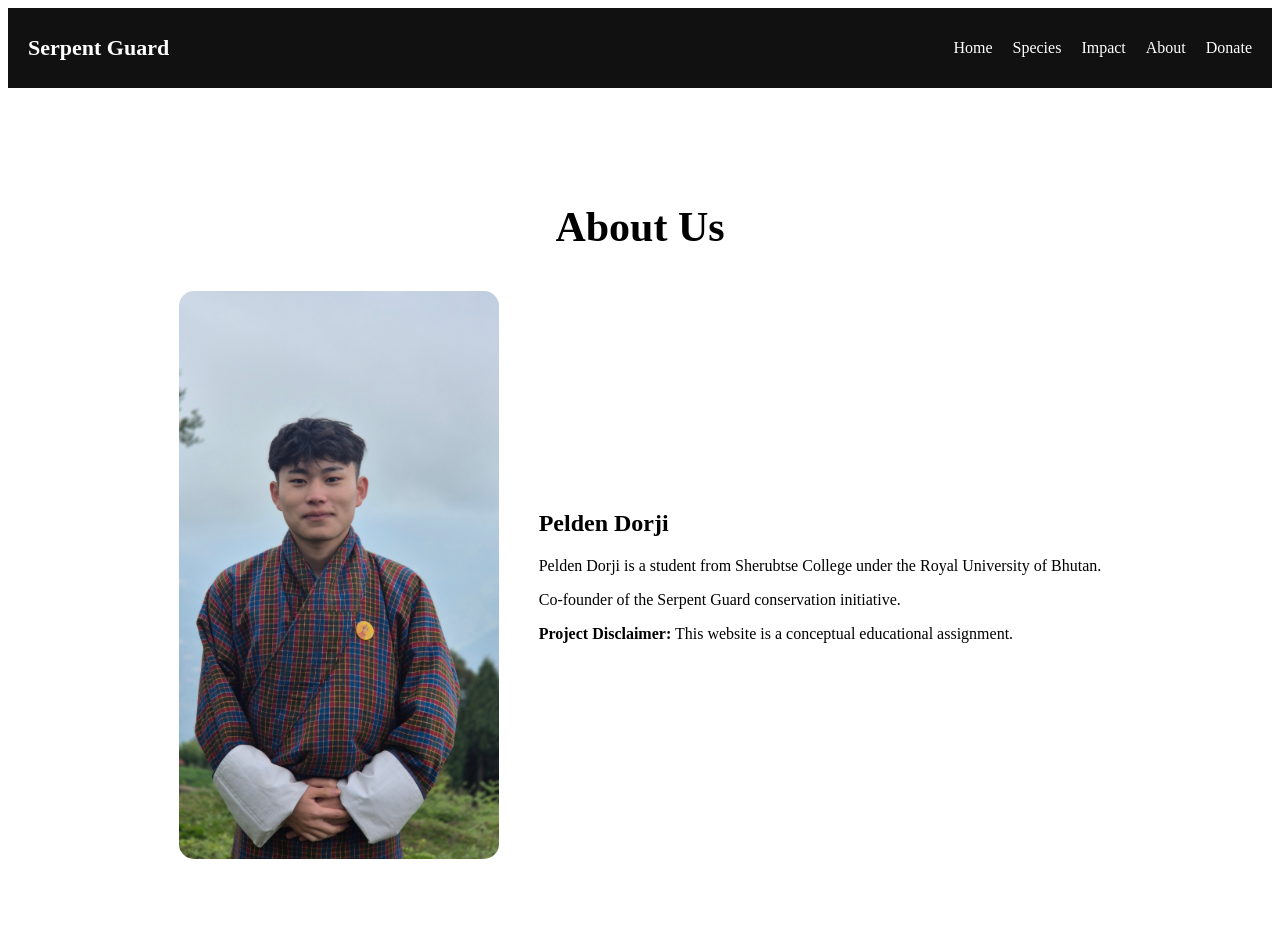
<file: about.html>
<!DOCTYPE html>
<html lang="en">
<head>
<meta charset="UTF-8">
<meta name="viewport" content="width=device-width, initial-scale=1.0">
<title>About Us</title>
<link rel="stylesheet" href="style.css">
</head>
<body>

<nav>

<div class="logo">Serpent Guard</div>

<div class="hamburger" onclick="toggleMenu()">
☰
</div>

<ul id="navLinks">
<li><a href="index.html">Home</a></li>
<li><a href="species.html">Species</a></li>
<li><a href="impact.html">Impact</a></li>
<li><a href="about.html">About</a></li>
<li><a href="donate.html">Donate</a></li>
</ul>

</nav>

<section id="about">
<h2 class="section-title">About Us</h2>

<div class="about-container">
<img src="./20260426_132249(0).jpg" alt="Pelden Dorji">

<div class="about-text">
<h2>Pelden Dorji</h2>
<p>Pelden Dorji is a student from Sherubtse College under the Royal University of Bhutan.</p>

<p>Co-founder of the Serpent Guard conservation initiative.</p>

<p><strong>Project Disclaimer:</strong> This website is a conceptual educational assignment.</p>
</div>
</div>
</section>

</body>
</html>
</file>
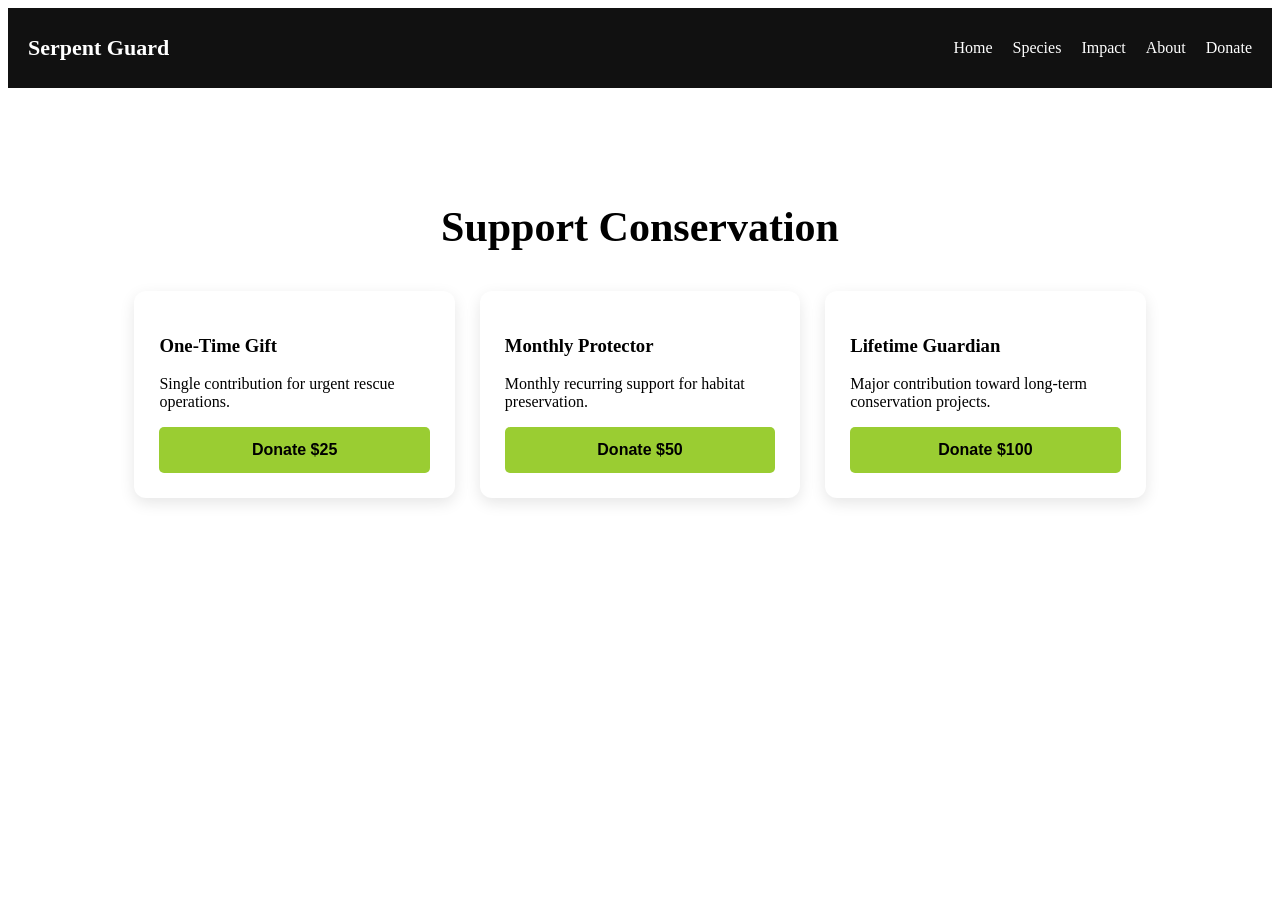
<file: donate.html>
<!DOCTYPE html>
<html lang="en">
<head>
<meta charset="UTF-8">
<meta name="viewport" content="width=device-width, initial-scale=1.0">
<title>Donate</title>
<link rel="stylesheet" href="style.css">
</head>
<body>


<nav>

<div class="logo">Serpent Guard</div>

<div class="hamburger" onclick="toggleMenu()">
☰
</div>

<ul id="navLinks">
<li><a href="index.html">Home</a></li>
<li><a href="species.html">Species</a></li>
<li><a href="impact.html">Impact</a></li>
<li><a href="about.html">About</a></li>
<li><a href="donate.html">Donate</a></li>
</ul>

</nav>
<section>
<h2 class="section-title">Support Conservation</h2>

<div class="grid">

<div class="card">
<h3>One-Time Gift</h3>
<p>Single contribution for urgent rescue operations.</p>
<button class="btn donate-btn" data-amount="25">Donate $25</button>
</div>

<div class="card">
<h3>Monthly Protector</h3>
<p>Monthly recurring support for habitat preservation.</p>
<button class="btn donate-btn" data-amount="50">Donate $50</button>
</div>

<div class="card">
<h3>Lifetime Guardian</h3>
<p>Major contribution toward long-term conservation projects.</p>
<button class="btn donate-btn" data-amount="100">Donate $100</button>
</div>

</div>
</section>
</file>
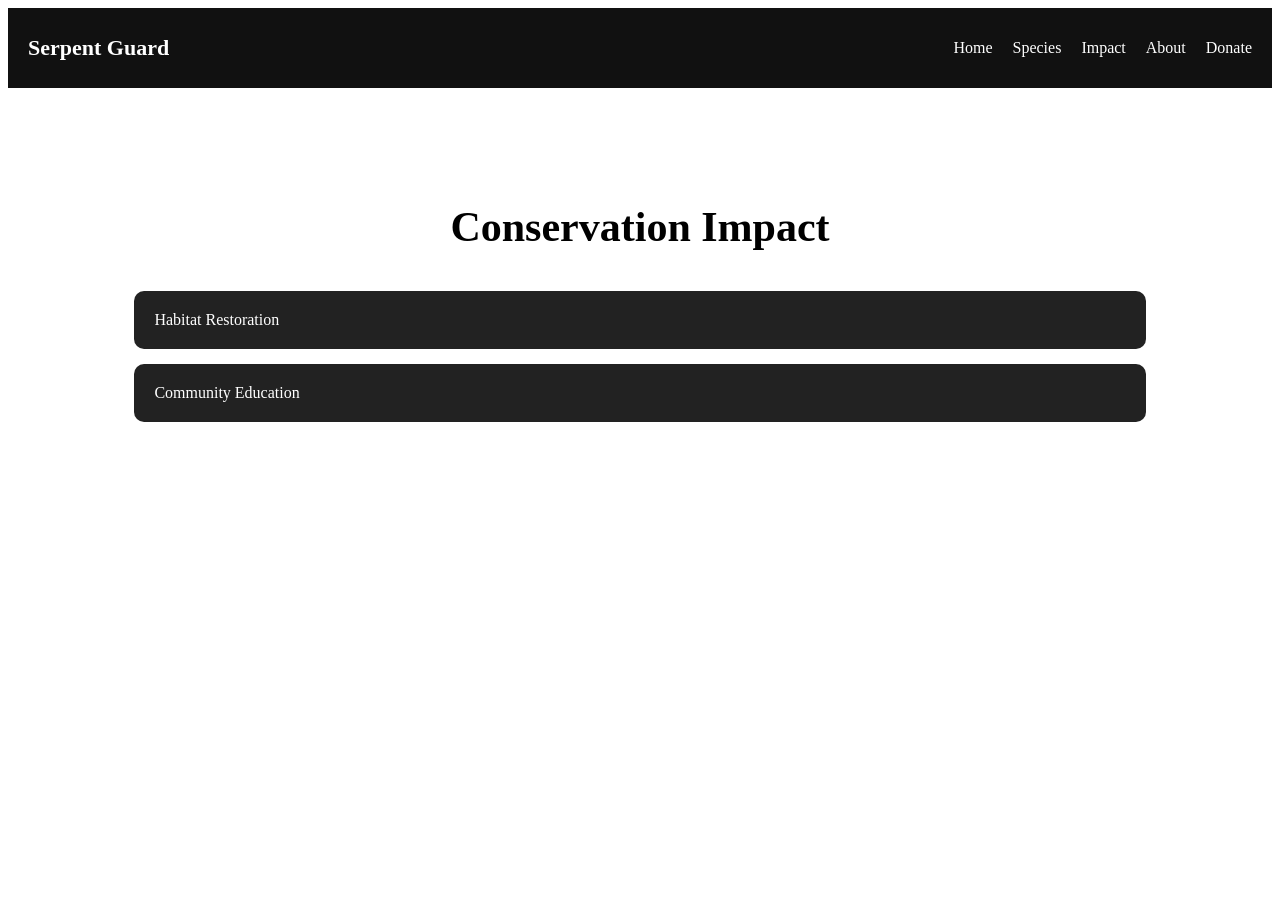
<file: impact.html>
<!DOCTYPE html>
<html lang="en">
<head>
<meta charset="UTF-8">
<meta name="viewport" content="width=device-width, initial-scale=1.0">
<title>Impact</title>
<link rel="stylesheet" href="style.css">
</head>
<body>

<nav>

<div class="logo">Serpent Guard</div>

<div class="hamburger" onclick="toggleMenu()">
☰
</div>

<ul id="navLinks">
<li><a href="index.html">Home</a></li>
<li><a href="species.html">Species</a></li>
<li><a href="impact.html">Impact</a></li>
<li><a href="about.html">About</a></li>
<li><a href="donate.html">Donate</a></li>
</ul>

</nav>

<section>
<h2 class="section-title">Conservation Impact</h2>

<div class="accordion-item">
<div class="accordion-header">Habitat Restoration</div>
<div class="accordion-content">
<p>More than 50 hectares restored.</p>
</div>
</div>
<div class="accordion-item">
<div class="accordion-header">Community Education</div>
<div class="accordion-content">
<p>1000+ villagers educated about snake conservation.</p>
</div>
</div>
</section>

</body>
</html>
</file>
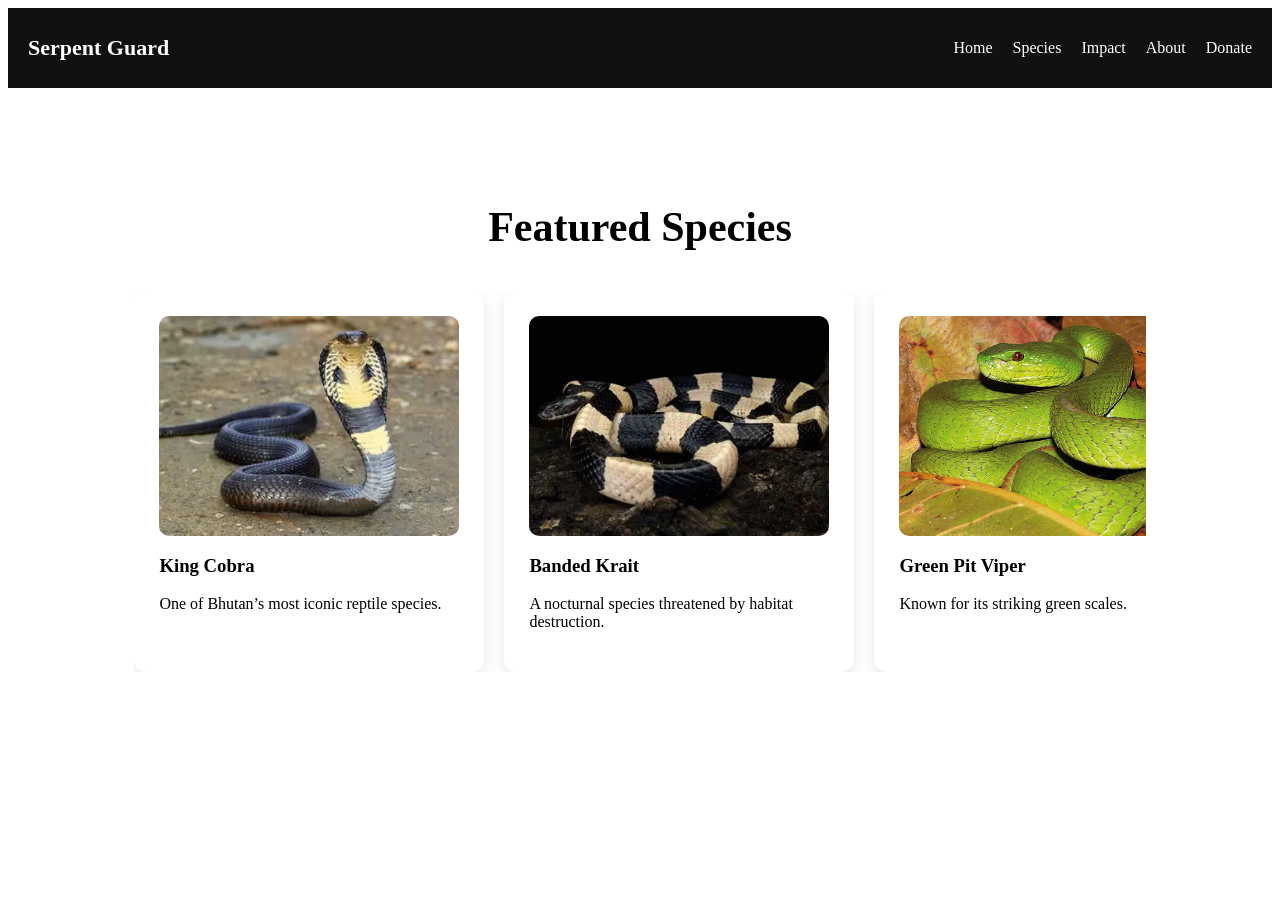
<file: species.html>
<!DOCTYPE html>
<html lang="en">
<head>
<meta charset="UTF-8">
<meta name="viewport" content="width=device-width, initial-scale=1.0">
<title>Species</title>
<link rel="stylesheet" href="style.css">
</head>
<body>

<nav>

<div class="logo">Serpent Guard</div>

<div class="hamburger" onclick="toggleMenu()">
☰
</div>

<ul id="navLinks">
<li><a href="index.html">Home</a></li>
<li><a href="species.html">Species</a></li>
<li><a href="impact.html">Impact</a></li>
<li><a href="about.html">About</a></li>
<li><a href="donate.html">Donate</a></li>
</ul>

</nav>

<section id="species">
<h2 class="section-title">Featured Species</h2>

<div class="carousel">

<div class="card">
<img src="./OIP (1).webp" alt="King Cobra" class="species-img">
<h3>King Cobra</h3>
<p>One of Bhutan’s most iconic reptile species.</p>
</div>

<div class="card">
<img src="./OIP.webp" alt="Banded Krait" class="species-img">
<h3>Banded Krait</h3>
<p>A nocturnal species threatened by habitat destruction.</p>
</div>

<div class="card">
<img src="./island-pit-viper-green-bali-640.jpg" alt="Green Pit Viper" class="species-img">
<h3>Green Pit Viper</h3>
<p>Known for its striking green scales.</p>
</div>

</div>
</section>

</body>
</html>
</file>
<file: style.css>
boxA-sizingborder-box
padding:0;
:;
font-family:Arial,sans-serif;
}

body{
background:#f5f5f5;
color:#222;
}

nav{
background:#111;
padding:15px 20px;
display:flex;
justify-content:space-between;
align-items:center;
position:sticky;
top:0;
z-index:1000;
}

.logo{
color:white;
font-size:22px;
font-weight:bold;
}

#navLinks{
display:flex;
list-style:none;
gap:20px;
}

#navLinks li a{
color:white;
text-decoration:none;
font-size:16px;
}

.hamburger{
display:none;
font-size:32px;
color:white;
cursor:pointer;
}

.dropdown-content{
display:none;
position:absolute;
background:white;
min-width:180px;
top:30px;
}

.dropdown-content a{
color:black;
display:block;
padding:10px;
}

.dropdown:hover .dropdown-content{
display:block;
}

.hero{
height:100vh;
display:flex;
justify-content:center;
align-items:center;
flex-direction:column;
background:#1d1d1d;
color:white;
text-align:center;
padding:20px;
}

.hero h1{
font-size:60px;
margin-bottom:20px;
}

.hero p{
max-width:700px;
margin-bottom:30px;
}

.btn{
padding:14px 28px;
background:#9acd32;
border:none;
border-radius:5px;
font-weight:bold;
cursor:pointer;
}

section{
padding:80px 10%;
}

.section-title{
font-size:42px;
text-align:center;
margin-bottom:40px;
}

.grid{
display:grid;
grid-template-columns:repeat(auto-fit,minmax(250px,1fr));
gap:25px;
}

.card{
background:white;
padding:25px;
border-radius:12px;
box-shadow:0 5px 15px rgba(0,0,0,0.1);
}

.carousel{
display:flex;
gap:20px;
overflow-x:auto;
}

.carousel .card{
min-width:300px;
}

.accordion-item{
margin-bottom:15px;
background:white;
border-radius:10px;
overflow:hidden;
}
.accordion-header{
padding:20px;
background:#222;
color:white;
cursor:pointer;
}

.accordion-content{
display:none;
padding:20px;
}

.accordion-item:hover .accordion-content{
display:block;
}

.about-container{
display:flex;
flex-wrap:wrap;
gap:40px;
justify-content:center;
align-items:center;
}

.about-container img{
width:320px;
border-radius:15px;
}

.modal{
display:none;
position:fixed;
left:0;
top:0;
width:100%;
height:100%;
background:rgba(0,0,0,0.7);
}

.modal-content{
background:white;
width:400px;
padding:30px;
margin:10% auto;
border-radius:10px;
position:relative;
}

.close{
position:absolute;
right:20px;
top:10px;
font-size:30px;
cursor:pointer;
}

input, textarea{
width:100%;
padding:12px;
margin:10px 0;
border:1px solid #ccc;
border-radius:5px;
}
img{
max-width:100%;
height:auto;
display:block;
}
input,
textarea,
button{
width:100%;
font-size:16px;
}
footer{
background:#111;
color:white;
text-align:center;
padding:20px;
}
.hamburger{
display:none;
font-size:32px;
color:white;
cursor:pointer;
}

@media(max-width:768px){

.hamburger{
display:block;
}

#navLinks{
display:none;
flex-direction:column;
background:#111;
position:absolute;
top:70px;
right:0;
width:220px;
padding:20px;
}

#navLinks.active{
display:flex;
}

nav{
position:relative;
}
}
.species-img{
width:100%;
height:220px;
object-fit:cover;
border-radius:10px;
margin-bottom:15px;
transition:0.3s;
}

.species-img:hover{
transform:scale(1.03);
}

.card{
overflow:hidden;
}
/* MOBILE RESPONSIVE */

@media(max-width:768px){

/* NAVBAR */
.hamburger{
display:block;
}

#navLinks{
display:none;
flex-direction:column;
position:absolute;
top:70px;
right:0;
background:#111;
width:220px;
padding:20px;
gap:20px;
}

#navLinks.active{
display:flex;
}

/* HERO */
.hero{
padding:40px 20px;
height:auto;
min-height:100vh;
}

.hero h1{
font-size:38px;
line-height:1.2;
}

.hero p{
font-size:16px;
}

/* GRID */
.grid{
grid-template-columns:1fr;
}

/* ABOUT */
.about-container{
flex-direction:column;
text-align:center;
}

.about-container img{
width:100%;
max-width:300px;
}

/* MODAL */
.modal-content{
width:90%;
margin-top:30%;
}

/* CAROUSEL */
.carousel{
overflow-x:auto;
scroll-snap-type:x mandatory;
padding-bottom:10px;
}

.carousel .card{
min-width:85%;
scroll-snap-align:center;
}

/* SECTION */
section{
padding:60px 20px;
}

.section-title{
font-size:32px;
}

/* BUTTON */
.btn{
width:100%;
}
}
</file>
